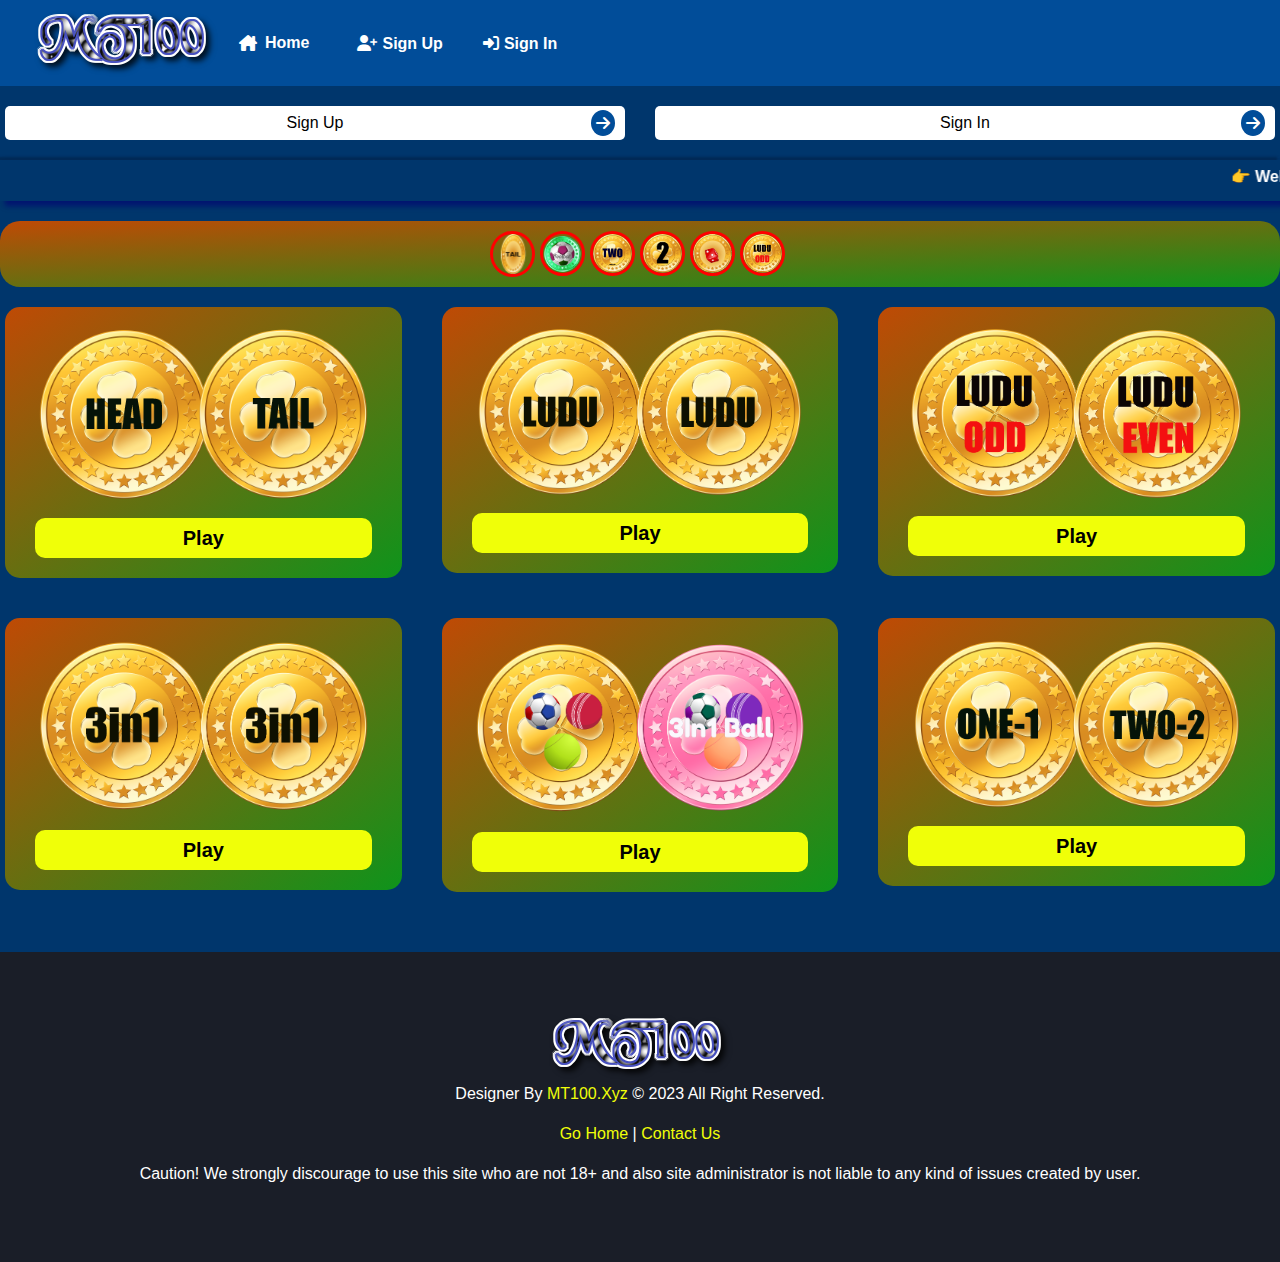
<file: index.html>
<!DOCTYPE html>
<html lang="en">

<head>
  <meta charset="UTF-8">
  <meta http-equiv="X-UA-Compatible" content="IE=edge">
  <meta name="viewport" content="width=device-width, initial-scale=1.0">
  <title>Game play now</title>
  <!-- BOOTSRAP CDN LINK -->
  <link rel="stylesheet" href="https://cdn.jsdelivr.net/npm/bootstrap@4.0.0/dist/css/bootstrap.min.css"
    integrity="sha384-Gn5384xqQ1aoWXA+058RXPxPg6fy4IWvTNh0E263XmFcJlSAwiGgFAW/dAiS6JXm" crossorigin="anonymous">
  <!-- FONT AWESOME CDN LINK -->
  <link rel="stylesheet" href="https://cdnjs.cloudflare.com/ajax/libs/font-awesome/6.4.0/css/all.min.css">
  <!-- MAIN CSS FILE LINK -->
  <link rel="stylesheet" href="css/style.css">
</head>

<body>
  <!-- NAVBAR START -->
  <nav class="navbar navbar-expand-lg navbar-light">
    <a class="navbar-brand" href="#">
      <a href="index.html"><img src="img/logo.png" alt=""></a>
    </a>
    <button class="navbar-toggler" type="button" data-toggle="collapse" data-target="#navbarSupportedContent"
      aria-controls="navbarSupportedContent" aria-expanded="false" aria-label="Toggle navigation">
      <span class="navbar-toggler-icon"></span>
    </button>

    <div class="collapse navbar-collapse" id="navbarSupportedContent">
      <ul class="navbar-nav mr-auto">
        <li class="nav-item active d-flex under-line">
          <i class="fa-solid fa-house-chimney"></i>
          <a class="nav-link" href="index.html">Home <span class="sr-only">(current)</span></a>
        </li>
        <li id="sign-up-btn" class="nav-item active d-flex under-line">
          <i class="fa-solid fa-user-plus"></i>
          <span>Sign Up</span>
        </li>
        <li id="sign-in-btn" class="nav-item active d-flex under-line">
          <i class="fa-solid fa-right-to-bracket"></i>
          <span>Sign In</span>
        </li>
      </ul>
    </div>
  </nav>
  <!-- NAVBAR END -->

  <!-- SIGN UP SECTION START -->
  <div id="signUp">
    <div class="row">
      <div class="col-lg-6">
        <div class="left-s-up">
          <button id="sign-up-button" class="sign-btn">Sign Up<i class="fa-solid fa-arrow-right"></i></button>
        </div>
      </div>
      <div class="col-lg-6">
        <div class="left-s-up">
          <button id="sign-in-button" class="sign-btn">Sign In<i class="fa-solid fa-arrow-right"></i></button>
        </div>
      </div>
    </div>
  </div>
  <!-- SIGN UP SECTION END -->

  <!-- ANIMATE TEXT SECTION START -->
  <div id="animate-text">
    <marquee>👉 Welcome To Mt100.xyz. [ Minumam Diposit 300Tk To 25,000 Tk And Minimum Withdraw 500 Tk To 100000Tk ] [
      Withdraw Accept Only 1 Minutes ] Stay Home Stay Safe. Helpline 01954341061 👈</marquee>
  </div>
  <!-- ANIMATE TEXT SECTION END -->

  <!-- ANIMATED IMAGES SECTION START -->
  <div id="animate-img">
    <div class="row">
      <div class="col-lg-12">
        <div class="all-img d-flex">
          <a href="coin.html"><img class="gif-img" src="img/coin.gif" alt=""></a>
          <a href="threeinoneball.html"><img class="gif-img" src="img/threeinoneball.gif" alt=""></a>
          <a href="onetwo.html"><img class="gif-img" src="img/onetwo.gif" alt=""></a>
          <a href="threeinone.html"><img class="gif-img" src="img/onetwothree.gif" alt=""></a>
          <a href="ludu.html"><img class="gif-img" src="img/qqq.gif" alt=""></a>
          <a href="ludu-oe.html"><img class="gif-img" src="img/luduodd-even.gif" alt=""></a>
        </div>
      </div>
    </div>
  </div>
  <!-- ANIMATED IMAGES SECTION END -->

  <!-- PLAY BOX SECTION START -->
  <div id="play-box">
    <div class="row">
      <div class="col-lg-4">
        <div class="play-box-items">
          <a href="coin.html"><img src="img/headtaili.png" alt=""></a>
          <a href="coin.html"><button class="play-btn">Play</button></a>
        </div>
      </div>
      <div class="col-lg-4">
        <div class="play-box-items">
          <a href="ludu.html"><img src="img/ludu1i.png" alt=""></a>
          <a href="ludu.html"><button class="play-btn">Play</button></a>
        </div>
      </div>
      <div class="col-lg-4">
        <div class="play-box-items">
          <a href="ludu-oe.html"><img src="img/luduoddeveni.png" alt=""></a>
          <a href="ludu-oe.html"><button class="play-btn">Play</button></a>
        </div>
      </div>
    </div>
    <div class="row row-last">
      <div class="col-lg-4">
        <div class="play-box-items">
          <a href="threeinone.html"><img src="img/3in1i.png" alt=""></a>
          <a href="threeinone.html"><button class="play-btn">Play</button></a>
        </div>
      </div>
      <div class="col-lg-4">
        <div class="play-box-items">
          <a href="threeinoneball.html"><img src="img/3in1balli.png" alt=""></a>
          <a href="threeinoneball.html"><button class="play-btn">Play</button></a>
        </div>
      </div>
      <div class="col-lg-4">
        <div class="play-box-items">
          <a href="onetwo.html"><img src="img/onetwoi.png" alt=""></a>
          <a href="onetwo.html"><button class="play-btn">Play</button></a>
        </div>
      </div>
    </div>
  </div>
  <!-- PLAY BOX SECTION END -->

  <!-- FOOTER SECTION START -->
  <div id="footer">
    <div class="row">
      <div class="col-lg-12">
        <div class="footer-dtl">
          <a href="index.html"><img src="img/logo(2).png" alt=""></a>
          <p>Designer By <a href="index.html">MT100.Xyz</a> © 2023 All Right Reserved.</p>
          <p><a href="index.html">Go Home </a>| <a href="contact.html">Contact Us</a></p>
          <p>Caution! We strongly discourage to use this site who are not 18+ and also site administrator is not liable
            to any kind of issues created by user.</p>
        </div>
      </div>
    </div>
  </div>
  <!-- FOOTER SECTION END -->



  <!-- LOGIN FORM START -->
  <div class="popup">
    <div class="popup-content">
      <div class="heading">
        <h2>Welcome to our site</h2>
      </div>
      <div class="row">
        <i id="close" class="fa-solid fa-xmark"></i>
        <div class="col-lg-6">
          <div class="login-f">
            <label for="">Full Name:</label><br>
            <input type="text" placeholder="Enter your name">
          </div>
        </div>
        <div class="col-lg-6">
          <div class="login-f">
            <label for="">User ID:</label><br>
            <input type="text" placeholder="Enter your user id">
          </div>
        </div>
        <div class="col-lg-6">
          <div class="login-f">
            <label for="">Phone Number:</label><br>
            <input type="number" placeholder="Enter your phone number">
          </div>
        </div>
        <div class="col-lg-6">
          <div class="login-f">
            <label for="">Email:</label><br>
            <input type="email" placeholder="Enter your e-mail">
          </div>
        </div>
        <div class="col-lg-6">
          <div class="login-f">
            <label for="">Password:</label><br>
            <input type="password" placeholder="Enter your password">
          </div>
        </div>
        <div class="col-lg-6">
          <div class="login-f">
            <label for="">Confirm Password:</label><br>
            <input type="password" placeholder="Enter your confirm password">
          </div>
        </div>
      </div>
      <div class="login-f">
        <input type="submit">
      </div>
    </div>
  </div>


  <div class="popup-n">
    <div class="popup-content-n">
      <div class="heading">
        <h2>Welcome to our site</h2>
      </div>
        <i id="closes" class="fa-solid fa-xmark"></i>
        <div class="login-f-n">
          <label for="">User ID:</label><br>
          <input type="text" placeholder="Enter your user id">
        </div>
        <div class="login-f-n">
          <label for="">Password:</label><br>
          <input type="password" placeholder="Enter your password">
        </div>
      <div class="login-f">
        <input type="submit">
      </div>
    </div>
  </div>
  <!-- LOGIN FORM END -->








  <!-- MAIN JS FILE LINK -->
  <script src="js/script.js"></script>
  <!-- BOOTSTRAP JS CDN LINK -->
  <script src="https://code.jquery.com/jquery-3.2.1.slim.min.js"
    integrity="sha384-KJ3o2DKtIkvYIK3UENzmM7KCkRr/rE9/Qpg6aAZGJwFDMVNA/GpGFF93hXpG5KkN"
    crossorigin="anonymous"></script>
  <script src="https://cdn.jsdelivr.net/npm/popper.js@1.12.9/dist/umd/popper.min.js"
    integrity="sha384-ApNbgh9B+Y1QKtv3Rn7W3mgPxhU9K/ScQsAP7hUibX39j7fakFPskvXusvfa0b4Q"
    crossorigin="anonymous"></script>
  <script src="https://cdn.jsdelivr.net/npm/bootstrap@4.0.0/dist/js/bootstrap.min.js"
    integrity="sha384-JZR6Spejh4U02d8jOt6vLEHfe/JQGiRRSQQxSfFWpi1MquVdAyjUar5+76PVCmYl"
    crossorigin="anonymous"></script>
</body>

</html>
</file>
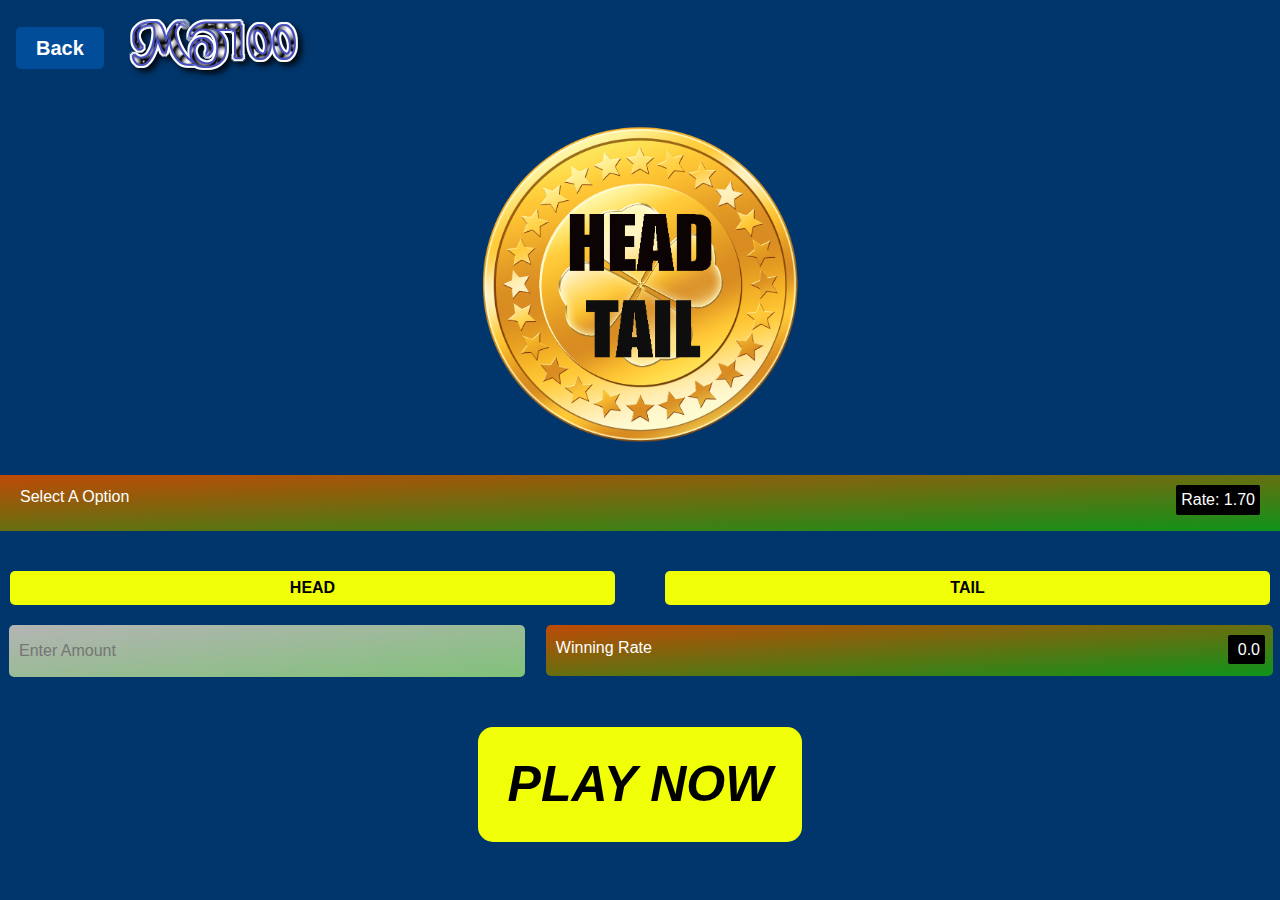
<file: coin.html>
<!DOCTYPE html>
<html lang="en">

<head>
  <meta charset="UTF-8">
  <meta http-equiv="X-UA-Compatible" content="IE=edge">
  <meta name="viewport" content="width=device-width, initial-scale=1.0">
  <title>Game play now</title>
  <!-- BOOTSRAP CDN LINK -->
  <link rel="stylesheet" href="https://cdn.jsdelivr.net/npm/bootstrap@4.0.0/dist/css/bootstrap.min.css"
    integrity="sha384-Gn5384xqQ1aoWXA+058RXPxPg6fy4IWvTNh0E263XmFcJlSAwiGgFAW/dAiS6JXm" crossorigin="anonymous">
  <!-- FONT AWESOME CDN LINK -->
  <link rel="stylesheet" href="https://cdnjs.cloudflare.com/ajax/libs/font-awesome/6.4.0/css/all.min.css">
  <!-- MAIN CSS FILE LINK -->
  <link rel="stylesheet" href="css/coin.css">
</head>

<body>
  <!-- NAVBAR START -->
  <nav class="navbar navbar-expand-lg navbar-light">
    <div class="back-btn">
        <a href="index.html">Back</a>
    </div>
    <a class="navbar-brand" href="#">
      <img src="img/logo.png" alt="">
    </a>
  </nav>
  <!-- NAVBAR END -->

  <!-- HERO SECTION START -->
  <div id="hero-img">
    <img src="img/head-till.png" alt="">
  </div>
  <!-- HERO SECTION END -->

  <!-- SELECT OPTION SECTION START -->
  <div id="select-option">
    <div class="row">
        <div class="col-lg-12">
            <div class="select-dtl d-flex">
                <p>Select A Option</p>
                <p class="p-text">Rate: 1.70</p>
            </div>
        </div>
    </div>
    <div class="row in-btn">
        <div class="col-lg-6">
            <div class="head-till-btn">
                <button>HEAD</button>
            </div>
        </div>
        <div class="col-lg-6">
            <div class="head-till-btn">
                <button>TAIL</button>
            </div>
        </div>
    </div>
  </div>
  <div class="row">
    <div class="col-lg-5">
        <div class="inp-num">
            <input type="number" placeholder="Enter Amount">
        </div>
    </div>
    <div class="col-lg-7">
        <div class="rate d-flex">
            <p>Winning Rate</p>
            <p class="p-text tttt">0.0</p>
        </div>
    </div>
  </div>
  <!-- SELECT OPTION SECTION END -->

  <div id="play-now">
    <button>PLAY NOW</button>
  </div>












  <!-- MAIN JS FILE LINK -->
  <script src="js/script.js"></script>
  <!-- BOOTSTRAP JS CDN LINK -->
  <script src="https://code.jquery.com/jquery-3.2.1.slim.min.js"
    integrity="sha384-KJ3o2DKtIkvYIK3UENzmM7KCkRr/rE9/Qpg6aAZGJwFDMVNA/GpGFF93hXpG5KkN"
    crossorigin="anonymous"></script>
  <script src="https://cdn.jsdelivr.net/npm/popper.js@1.12.9/dist/umd/popper.min.js"
    integrity="sha384-ApNbgh9B+Y1QKtv3Rn7W3mgPxhU9K/ScQsAP7hUibX39j7fakFPskvXusvfa0b4Q"
    crossorigin="anonymous"></script>
  <script src="https://cdn.jsdelivr.net/npm/bootstrap@4.0.0/dist/js/bootstrap.min.js"
    integrity="sha384-JZR6Spejh4U02d8jOt6vLEHfe/JQGiRRSQQxSfFWpi1MquVdAyjUar5+76PVCmYl"
    crossorigin="anonymous"></script>
</body>

</html>
</file>
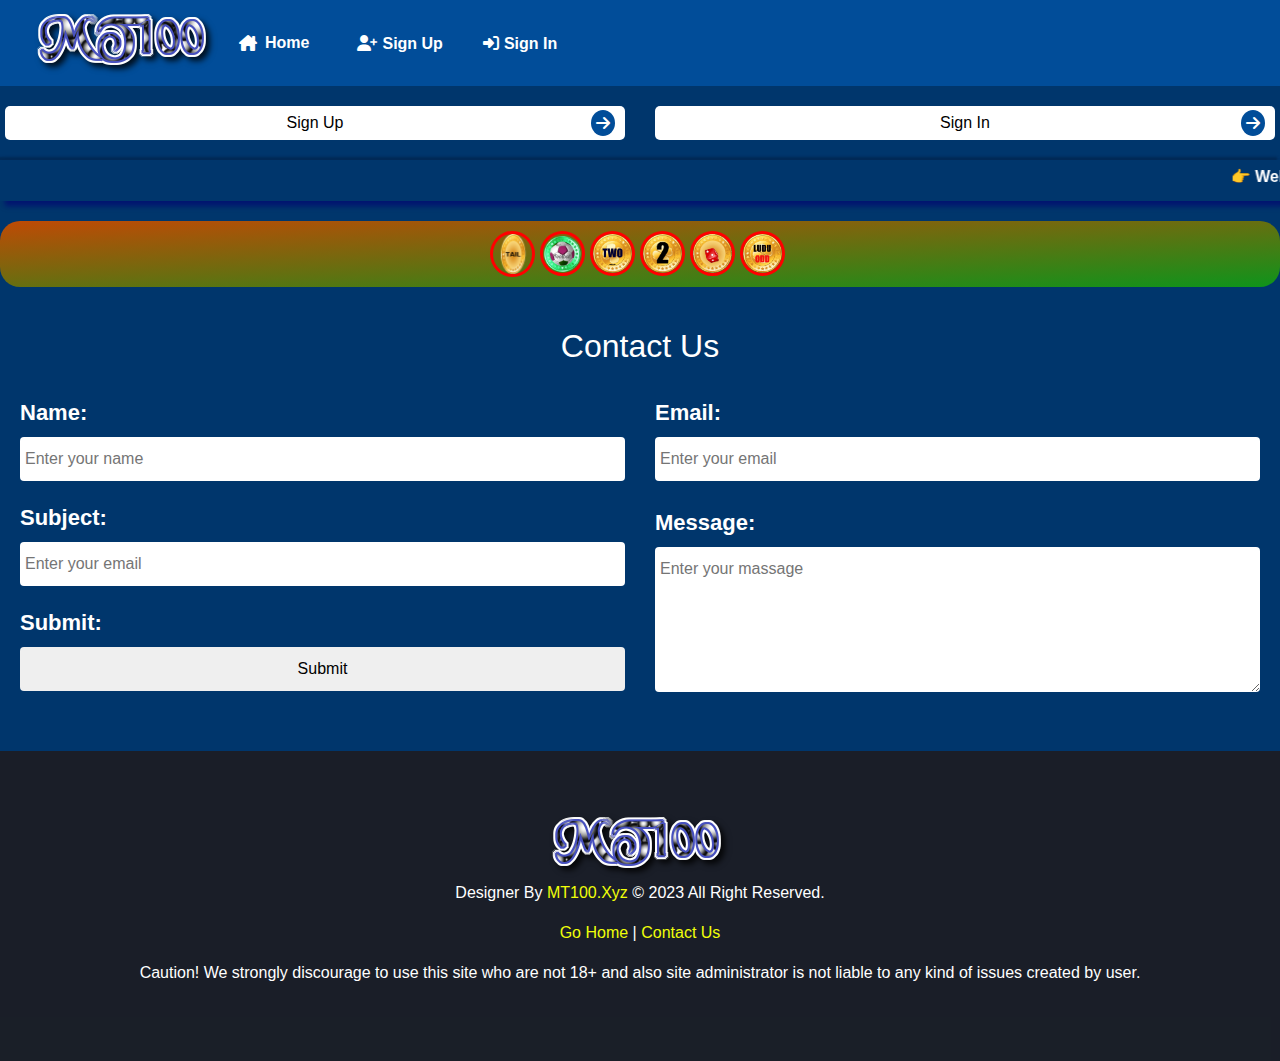
<file: contact.html>
<!DOCTYPE html>
<html lang="en">

<head>
    <meta charset="UTF-8">
    <meta http-equiv="X-UA-Compatible" content="IE=edge">
    <meta name="viewport" content="width=device-width, initial-scale=1.0">
    <title>Game play now</title>
    <!-- BOOTSRAP CDN LINK -->
    <link rel="stylesheet" href="https://cdn.jsdelivr.net/npm/bootstrap@4.0.0/dist/css/bootstrap.min.css"
        integrity="sha384-Gn5384xqQ1aoWXA+058RXPxPg6fy4IWvTNh0E263XmFcJlSAwiGgFAW/dAiS6JXm" crossorigin="anonymous">
    <!-- FONT AWESOME CDN LINK -->
    <link rel="stylesheet" href="https://cdnjs.cloudflare.com/ajax/libs/font-awesome/6.4.0/css/all.min.css">
    <!-- MAIN CSS FILE LINK -->
    <link rel="stylesheet" href="css/style.css">
</head>

<body>
    <!-- NAVBAR START -->
    <nav class="navbar navbar-expand-lg navbar-light">
        <a class="navbar-brand" href="#">
            <a href="index.html"><img src="img/logo.png" alt=""></a>
        </a>
        <button class="navbar-toggler" type="button" data-toggle="collapse" data-target="#navbarSupportedContent"
            aria-controls="navbarSupportedContent" aria-expanded="false" aria-label="Toggle navigation">
            <span class="navbar-toggler-icon"></span>
        </button>

        <div class="collapse navbar-collapse" id="navbarSupportedContent">
            <ul class="navbar-nav mr-auto">
                <li class="nav-item active d-flex under-line">
                    <i class="fa-solid fa-house-chimney"></i>
                    <a class="nav-link" href="index.html">Home <span class="sr-only">(current)</span></a>
                </li>
                <li class="nav-item active d-flex under-line">
                    <i class="fa-solid fa-user-plus"></i>
                    <span>Sign Up</span>
                </li>
                <li class="nav-item active d-flex under-line">
                    <i class="fa-solid fa-right-to-bracket"></i>
                    <span>Sign In</span>
                </li>
            </ul>
        </div>
    </nav>
    <!-- NAVBAR END -->

    <!-- SIGN UP SECTION START -->
    <div id="signUp">
        <div class="row">
            <div class="col-lg-6">
                <div class="left-s-up">
                    <button class="sign-btn">Sign Up<i class="fa-solid fa-arrow-right"></i></button>
                </div>
            </div>
            <div class="col-lg-6">
                <div class="left-s-up">
                    <button class="sign-btn">Sign In<i class="fa-solid fa-arrow-right"></i></button>
                </div>
            </div>
        </div>
    </div>
    <!-- SIGN UP SECTION END -->

    <!-- ANIMATE TEXT SECTION START -->
    <div id="animate-text">
        <marquee>👉 Welcome To Mt100.xyz. [ Minumam Diposit 300Tk To 25,000 Tk And Minimum Withdraw 500 Tk To 100000Tk ]
            [
            Withdraw Accept Only 1 Minutes ] Stay Home Stay Safe. Helpline 01954341061 👈</marquee>
    </div>
    <!-- ANIMATE TEXT SECTION END -->

    <!-- ANIMATED IMAGES SECTION START -->
    <div id="animate-img">
        <div class="row">
            <div class="col-lg-12">
                <div class="all-img d-flex">
                    <a href="coin.html"><img class="gif-img" src="img/coin.gif" alt=""></a>
                    <a href="threeinoneball.html"><img class="gif-img" src="img/threeinoneball.gif" alt=""></a>
                    <a href="onetwo.html"><img class="gif-img" src="img/onetwo.gif" alt=""></a>
                    <a href="threeinone.html"><img class="gif-img" src="img/onetwothree.gif" alt=""></a>
                    <a href="ludu.html"><img class="gif-img" src="img/qqq.gif" alt=""></a>
                    <a href="ludu-oe.html"><img class="gif-img" src="img/luduodd-even.gif" alt=""></a>
                </div>
            </div>
        </div>
    </div>
    <!-- ANIMATED IMAGES SECTION END -->

    <!-- CONTACT SECTION START -->
    <div id="contact">
        <div class="row">
            <div class="col-lg-12">
                <h2>Contact Us</h2>
            </div>
        </div>
        <div class="row">
            <div class="col-lg-6">
                <div class="contact-dtl">
                    <label for="">Name:</label><br>
                    <input type="text" placeholder="Enter your name">
                </div>
            </div>
            <div class="col-lg-6">
                <div class="contact-dtl">
                    <label for="">Email:</label><br>
                    <input type="email" placeholder="Enter your email">
                </div>
            </div>
            <div class="col-lg-6">
                <div class="contact-dtl">
                    <label for="">Subject:</label><br>
                    <input type="text" placeholder="Enter your email">
                </div>
            </div>
        </div>
        <div class="row">
            <div class="col-lg-6">
                <div class="contact-dtl">
                    <label for="">Submit:</label><br>
                    <input type="submit">
                </div>
            </div>
            <div class="col-lg-6">
                <div class="contact-dtl text-area">
                    <label for="">Message:</label><br>
                    <textarea placeholder="Enter your massage" name="" id="" cols="40" rows="5"></textarea>
                </div>
            </div>
        </div>
    </div>
    <!-- CONTACT SECTION END -->


    <!-- FOOTER SECTION START -->
    <div id="footer">
        <div class="row">
            <div class="col-lg-12">
                <div class="footer-dtl">
                    <a href="index.html"><img src="img/logo(2).png" alt=""></a>
                    <p>Designer By <a href="index.html">MT100.Xyz</a> © 2023 All Right Reserved.</p>
                    <p><a href="index.html">Go Home </a>| <a href="contact.html">Contact Us</a></p>
                    <p>Caution! We strongly discourage to use this site who are not 18+ and also site administrator is
                        not liable to any kind of issues created by user.</p>
                </div>
            </div>
        </div>
    </div>
    <!-- FOOTER SECTION END -->












    <!-- MAIN JS FILE LINK -->
    <script src="js/script.js"></script>
    <!-- BOOTSTRAP JS CDN LINK -->
    <script src="https://code.jquery.com/jquery-3.2.1.slim.min.js"
        integrity="sha384-KJ3o2DKtIkvYIK3UENzmM7KCkRr/rE9/Qpg6aAZGJwFDMVNA/GpGFF93hXpG5KkN"
        crossorigin="anonymous"></script>
    <script src="https://cdn.jsdelivr.net/npm/popper.js@1.12.9/dist/umd/popper.min.js"
        integrity="sha384-ApNbgh9B+Y1QKtv3Rn7W3mgPxhU9K/ScQsAP7hUibX39j7fakFPskvXusvfa0b4Q"
        crossorigin="anonymous"></script>
    <script src="https://cdn.jsdelivr.net/npm/bootstrap@4.0.0/dist/js/bootstrap.min.js"
        integrity="sha384-JZR6Spejh4U02d8jOt6vLEHfe/JQGiRRSQQxSfFWpi1MquVdAyjUar5+76PVCmYl"
        crossorigin="anonymous"></script>
</body>

</html>
</file>
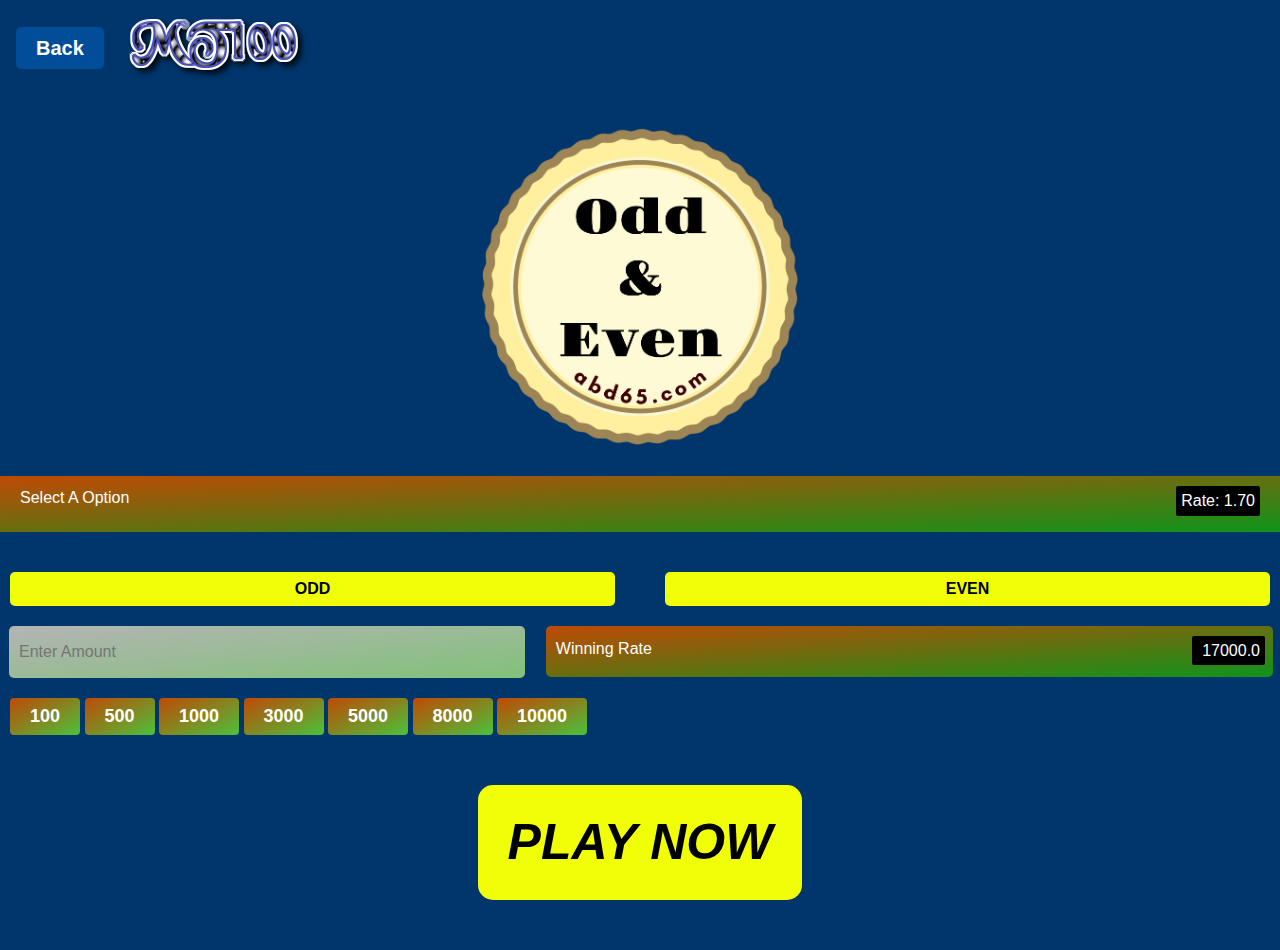
<file: ludu-oe.html>
<!DOCTYPE html>
<html lang="en">

<head>
  <meta charset="UTF-8">
  <meta http-equiv="X-UA-Compatible" content="IE=edge">
  <meta name="viewport" content="width=device-width, initial-scale=1.0">
  <title>Game play now</title>
  <!-- BOOTSRAP CDN LINK -->
  <link rel="stylesheet" href="https://cdn.jsdelivr.net/npm/bootstrap@4.0.0/dist/css/bootstrap.min.css"
    integrity="sha384-Gn5384xqQ1aoWXA+058RXPxPg6fy4IWvTNh0E263XmFcJlSAwiGgFAW/dAiS6JXm" crossorigin="anonymous">
  <!-- FONT AWESOME CDN LINK -->
  <link rel="stylesheet" href="https://cdnjs.cloudflare.com/ajax/libs/font-awesome/6.4.0/css/all.min.css">
  <!-- MAIN CSS FILE LINK -->
  <link rel="stylesheet" href="css/coin.css">
</head>

<body>
  <!-- NAVBAR START -->
  <nav class="navbar navbar-expand-lg navbar-light">
    <div class="back-btn">
        <a href="index.html">Back</a>
    </div>
    <a class="navbar-brand" href="#">
      <img src="img/logo.png" alt="">
    </a>
  </nav>
  <!-- NAVBAR END -->

  <!-- HERO SECTION START -->
  <div id="hero-img">
    <img src="img/odd-even.png" alt="">
  </div>
  <!-- HERO SECTION END -->

  <!-- SELECT OPTION SECTION START -->
  <div id="select-option">
    <div class="row">
        <div class="col-lg-12">
            <div class="select-dtl d-flex">
                <p>Select A Option</p>
                <p class="p-text">Rate: 1.70</p>
            </div>
        </div>
    </div>
    <div class="row in-btn">
        <div class="col-lg-6">
            <div class="head-till-btn">
                <button>ODD</button>
            </div>
        </div>
        <div class="col-lg-6">
            <div class="head-till-btn">
                <button>EVEN</button>
            </div>
        </div>
    </div>
  </div>
  <div class="row">
    <div class="col-lg-5">
        <div class="inp-num">
            <input type="number" placeholder="Enter Amount">
        </div>
    </div>
    <div class="col-lg-7">
        <div class="rate d-flex">
            <p>Winning Rate</p>
            <p class="p-text tttt">17000.0</p>
        </div>
    </div>
  </div>
  <div class="row">
    <div class="col-lg-12">
      <div class="play-s-btn">
        <button>100</button>
        <button>500</button>
        <button>1000</button>
        <button>3000</button>
        <button>5000</button>
        <button>8000</button>
        <button>10000</button>
      </div>
    </div>
  </div>
  <!-- SELECT OPTION SECTION END -->

  <div id="play-now">
    <button>PLAY NOW</button>
  </div>












  <!-- MAIN JS FILE LINK -->
  <script src="js/script.js"></script>
  <!-- BOOTSTRAP JS CDN LINK -->
  <script src="https://code.jquery.com/jquery-3.2.1.slim.min.js"
    integrity="sha384-KJ3o2DKtIkvYIK3UENzmM7KCkRr/rE9/Qpg6aAZGJwFDMVNA/GpGFF93hXpG5KkN"
    crossorigin="anonymous"></script>
  <script src="https://cdn.jsdelivr.net/npm/popper.js@1.12.9/dist/umd/popper.min.js"
    integrity="sha384-ApNbgh9B+Y1QKtv3Rn7W3mgPxhU9K/ScQsAP7hUibX39j7fakFPskvXusvfa0b4Q"
    crossorigin="anonymous"></script>
  <script src="https://cdn.jsdelivr.net/npm/bootstrap@4.0.0/dist/js/bootstrap.min.js"
    integrity="sha384-JZR6Spejh4U02d8jOt6vLEHfe/JQGiRRSQQxSfFWpi1MquVdAyjUar5+76PVCmYl"
    crossorigin="anonymous"></script>
</body>

</html>
</file>
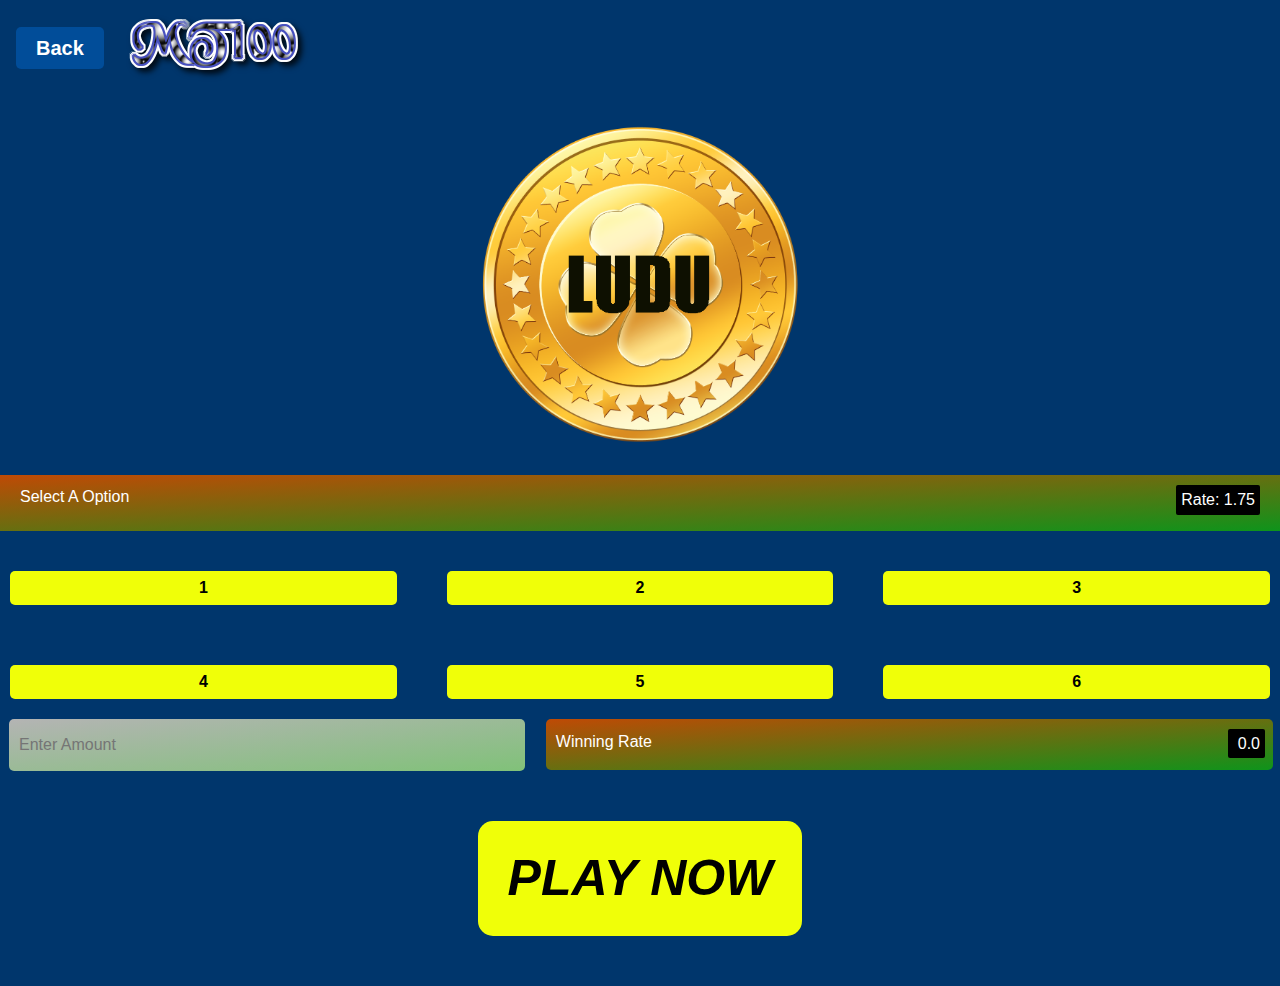
<file: ludu.html>
<!DOCTYPE html>
<html lang="en">

<head>
  <meta charset="UTF-8">
  <meta http-equiv="X-UA-Compatible" content="IE=edge">
  <meta name="viewport" content="width=device-width, initial-scale=1.0">
  <title>Game play now</title>
  <!-- BOOTSRAP CDN LINK -->
  <link rel="stylesheet" href="https://cdn.jsdelivr.net/npm/bootstrap@4.0.0/dist/css/bootstrap.min.css"
    integrity="sha384-Gn5384xqQ1aoWXA+058RXPxPg6fy4IWvTNh0E263XmFcJlSAwiGgFAW/dAiS6JXm" crossorigin="anonymous">
  <!-- FONT AWESOME CDN LINK -->
  <link rel="stylesheet" href="https://cdnjs.cloudflare.com/ajax/libs/font-awesome/6.4.0/css/all.min.css">
  <!-- MAIN CSS FILE LINK -->
  <link rel="stylesheet" href="css/coin.css">
</head>

<body>
  <!-- NAVBAR START -->
  <nav class="navbar navbar-expand-lg navbar-light">
    <div class="back-btn">
        <a href="index.html">Back</a>
    </div>
    <a class="navbar-brand" href="#">
      <img src="img/logo.png" alt="">
    </a>
  </nav>
  <!-- NAVBAR END -->

  <!-- HERO SECTION START -->
  <div id="hero-img">
    <img src="img/ludu.png" alt="">
  </div>
  <!-- HERO SECTION END -->

  <!-- SELECT OPTION SECTION START -->
  <div id="select-option">
    <div class="row">
        <div class="col-lg-12">
            <div class="select-dtl d-flex">
                <p>Select A Option</p>
                <p class="p-text">Rate: 1.75</p>
            </div>
        </div>
    </div>
    <div class="row in-btn">
        <div class="col-lg-4">
            <div class="head-till-btn">
                <button>1</button>
            </div>
        </div>
        <div class="col-lg-4">
            <div class="head-till-btn">
                <button>2</button>
            </div>
        </div>
        <div class="col-lg-4">
          <div class="head-till-btn">
              <button>3</button>
          </div>
      </div>
    </div>
    <div class="row in-btn">
      <div class="col-lg-4">
          <div class="head-till-btn">
              <button>4</button>
          </div>
      </div>
      <div class="col-lg-4">
          <div class="head-till-btn">
              <button>5</button>
          </div>
      </div>
      <div class="col-lg-4">
        <div class="head-till-btn">
            <button>6</button>
        </div>
    </div>
  </div>
  </div>
  <div class="row">
    <div class="col-lg-5">
        <div class="inp-num">
            <input type="number" placeholder="Enter Amount">
        </div>
    </div>
    <div class="col-lg-7">
        <div class="rate d-flex">
            <p>Winning Rate</p>
            <p class="p-text tttt">0.0</p>
        </div>
    </div>
  </div>
  <!-- SELECT OPTION SECTION END -->

  <div id="play-now">
    <button>PLAY NOW</button>
  </div>












  <!-- MAIN JS FILE LINK -->
  <script src="js/script.js"></script>
  <!-- BOOTSTRAP JS CDN LINK -->
  <script src="https://code.jquery.com/jquery-3.2.1.slim.min.js"
    integrity="sha384-KJ3o2DKtIkvYIK3UENzmM7KCkRr/rE9/Qpg6aAZGJwFDMVNA/GpGFF93hXpG5KkN"
    crossorigin="anonymous"></script>
  <script src="https://cdn.jsdelivr.net/npm/popper.js@1.12.9/dist/umd/popper.min.js"
    integrity="sha384-ApNbgh9B+Y1QKtv3Rn7W3mgPxhU9K/ScQsAP7hUibX39j7fakFPskvXusvfa0b4Q"
    crossorigin="anonymous"></script>
  <script src="https://cdn.jsdelivr.net/npm/bootstrap@4.0.0/dist/js/bootstrap.min.js"
    integrity="sha384-JZR6Spejh4U02d8jOt6vLEHfe/JQGiRRSQQxSfFWpi1MquVdAyjUar5+76PVCmYl"
    crossorigin="anonymous"></script>
</body>

</html>
</file>
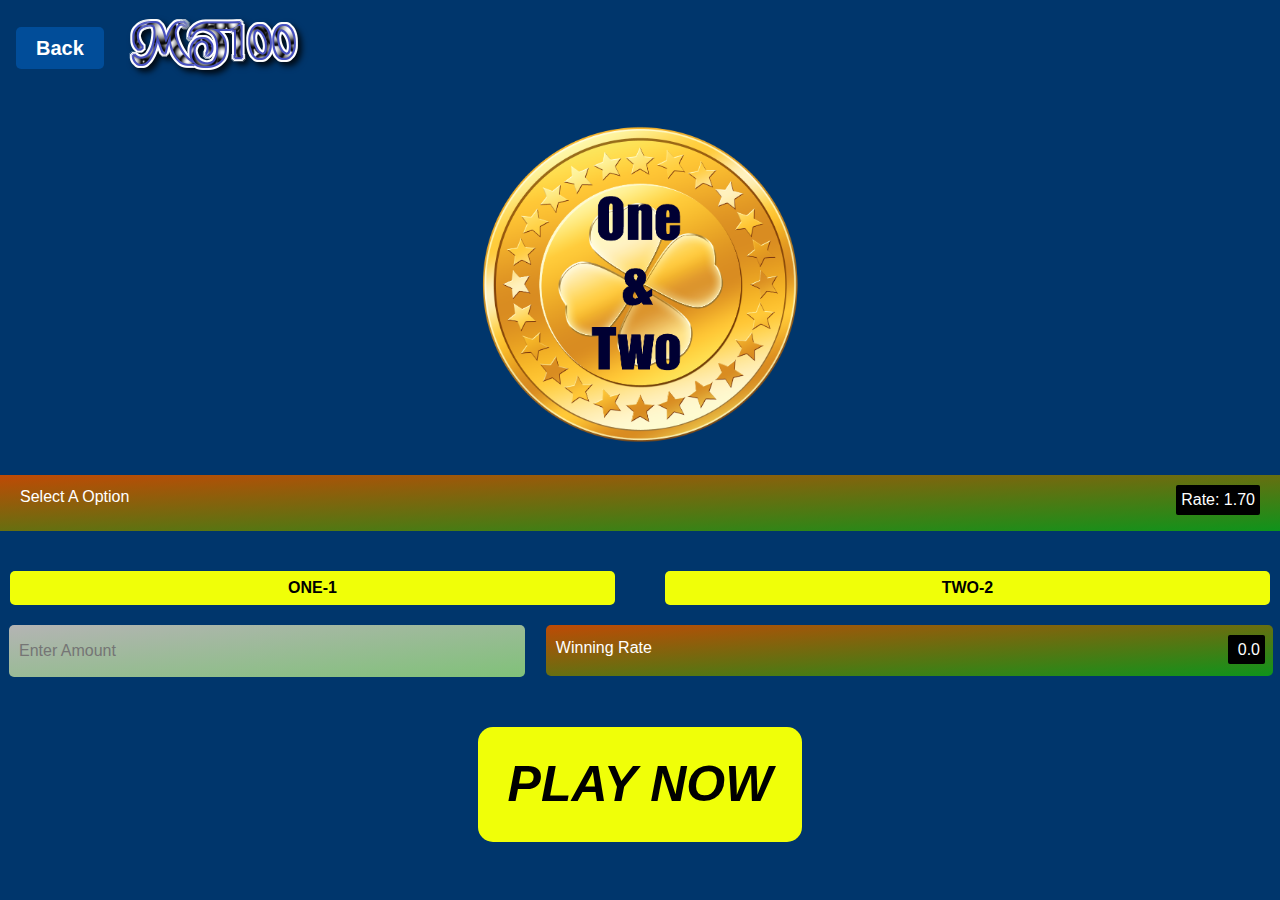
<file: onetwo.html>
<!DOCTYPE html>
<html lang="en">

<head>
  <meta charset="UTF-8">
  <meta http-equiv="X-UA-Compatible" content="IE=edge">
  <meta name="viewport" content="width=device-width, initial-scale=1.0">
  <title>Game play now</title>
  <!-- BOOTSRAP CDN LINK -->
  <link rel="stylesheet" href="https://cdn.jsdelivr.net/npm/bootstrap@4.0.0/dist/css/bootstrap.min.css"
    integrity="sha384-Gn5384xqQ1aoWXA+058RXPxPg6fy4IWvTNh0E263XmFcJlSAwiGgFAW/dAiS6JXm" crossorigin="anonymous">
  <!-- FONT AWESOME CDN LINK -->
  <link rel="stylesheet" href="https://cdnjs.cloudflare.com/ajax/libs/font-awesome/6.4.0/css/all.min.css">
  <!-- MAIN CSS FILE LINK -->
  <link rel="stylesheet" href="css/coin.css">
</head>

<body>
  <!-- NAVBAR START -->
  <nav class="navbar navbar-expand-lg navbar-light">
    <div class="back-btn">
        <a href="index.html">Back</a>
    </div>
    <a class="navbar-brand" href="#">
      <img src="img/logo.png" alt="">
    </a>
  </nav>
  <!-- NAVBAR END -->

  <!-- HERO SECTION START -->
  <div id="hero-img">
    <img src="img/onetwobd.png" alt="">
  </div>
  <!-- HERO SECTION END -->

  <!-- SELECT OPTION SECTION START -->
  <div id="select-option">
    <div class="row">
        <div class="col-lg-12">
            <div class="select-dtl d-flex">
                <p>Select A Option</p>
                <p class="p-text">Rate: 1.70</p>
            </div>
        </div>
    </div>
    <div class="row in-btn">
        <div class="col-lg-6">
            <div class="head-till-btn">
                <button>ONE-1</button>
            </div>
        </div>
        <div class="col-lg-6">
            <div class="head-till-btn">
                <button>TWO-2</button>
            </div>
        </div>
    </div>
  </div>
  <div class="row">
    <div class="col-lg-5">
        <div class="inp-num">
            <input type="number" placeholder="Enter Amount">
        </div>
    </div>
    <div class="col-lg-7">
        <div class="rate d-flex">
            <p>Winning Rate</p>
            <p class="p-text tttt">0.0</p>
        </div>
    </div>
  </div>
  <!-- SELECT OPTION SECTION END -->

  <div id="play-now">
    <button>PLAY NOW</button>
  </div>












  <!-- MAIN JS FILE LINK -->
  <script src="js/script.js"></script>
  <!-- BOOTSTRAP JS CDN LINK -->
  <script src="https://code.jquery.com/jquery-3.2.1.slim.min.js"
    integrity="sha384-KJ3o2DKtIkvYIK3UENzmM7KCkRr/rE9/Qpg6aAZGJwFDMVNA/GpGFF93hXpG5KkN"
    crossorigin="anonymous"></script>
  <script src="https://cdn.jsdelivr.net/npm/popper.js@1.12.9/dist/umd/popper.min.js"
    integrity="sha384-ApNbgh9B+Y1QKtv3Rn7W3mgPxhU9K/ScQsAP7hUibX39j7fakFPskvXusvfa0b4Q"
    crossorigin="anonymous"></script>
  <script src="https://cdn.jsdelivr.net/npm/bootstrap@4.0.0/dist/js/bootstrap.min.js"
    integrity="sha384-JZR6Spejh4U02d8jOt6vLEHfe/JQGiRRSQQxSfFWpi1MquVdAyjUar5+76PVCmYl"
    crossorigin="anonymous"></script>
</body>

</html>
</file>
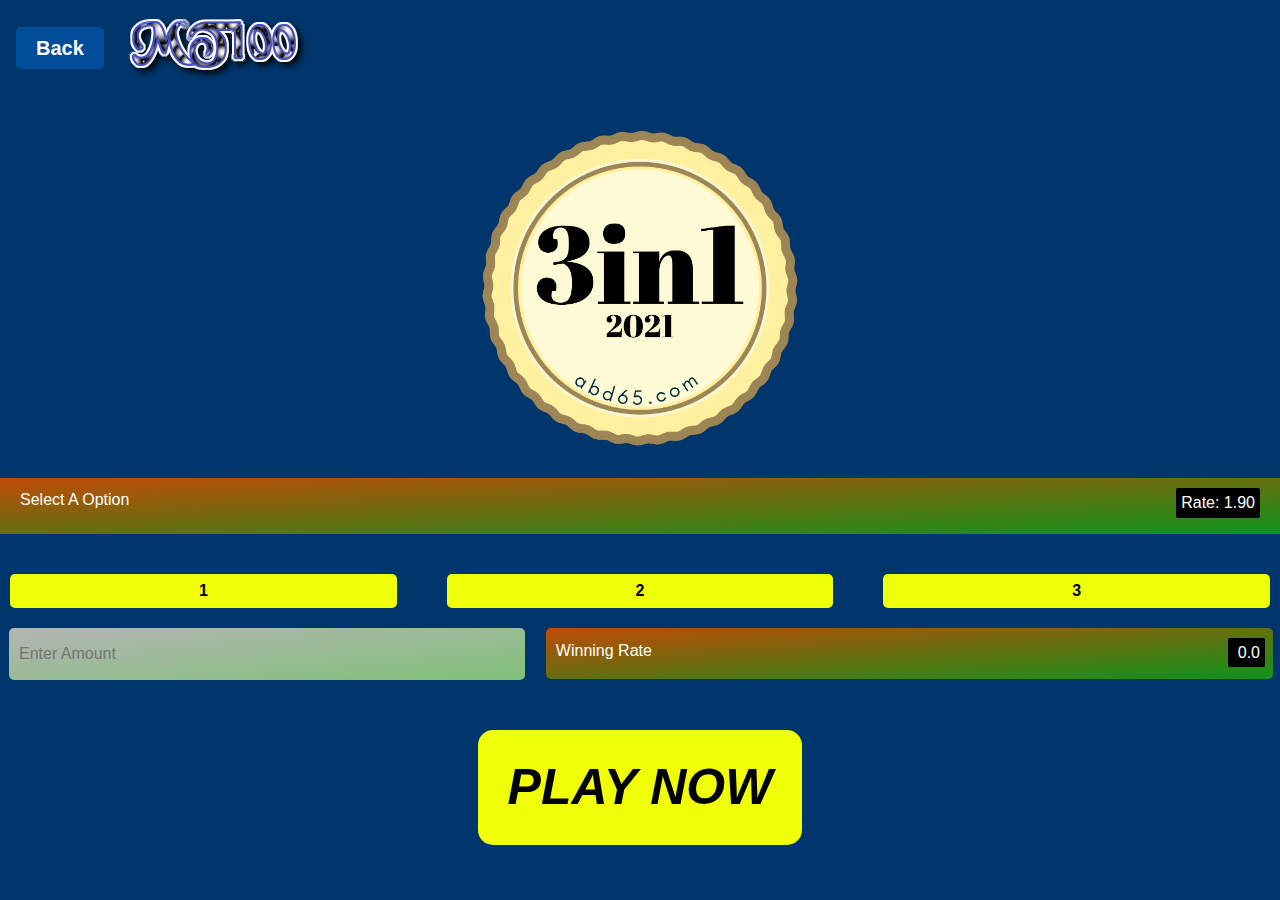
<file: threeinone.html>
<!DOCTYPE html>
<html lang="en">

<head>
  <meta charset="UTF-8">
  <meta http-equiv="X-UA-Compatible" content="IE=edge">
  <meta name="viewport" content="width=device-width, initial-scale=1.0">
  <title>Game play now</title>
  <!-- BOOTSRAP CDN LINK -->
  <link rel="stylesheet" href="https://cdn.jsdelivr.net/npm/bootstrap@4.0.0/dist/css/bootstrap.min.css"
    integrity="sha384-Gn5384xqQ1aoWXA+058RXPxPg6fy4IWvTNh0E263XmFcJlSAwiGgFAW/dAiS6JXm" crossorigin="anonymous">
  <!-- FONT AWESOME CDN LINK -->
  <link rel="stylesheet" href="https://cdnjs.cloudflare.com/ajax/libs/font-awesome/6.4.0/css/all.min.css">
  <!-- MAIN CSS FILE LINK -->
  <link rel="stylesheet" href="css/coin.css">
</head>

<body>
  <!-- NAVBAR START -->
  <nav class="navbar navbar-expand-lg navbar-light">
    <div class="back-btn">
        <a href="index.html">Back</a>
    </div>
    <a class="navbar-brand" href="#">
      <img src="img/logo.png" alt="">
    </a>
  </nav>
  <!-- NAVBAR END -->

  <!-- HERO SECTION START -->
  <div id="hero-img">
    <img src="img/3in1.png" alt="">
  </div>
  <!-- HERO SECTION END -->

  <!-- SELECT OPTION SECTION START -->
  <div id="select-option">
    <div class="row">
        <div class="col-lg-12">
            <div class="select-dtl d-flex">
                <p>Select A Option</p>
                <p class="p-text">Rate: 1.90</p>
            </div>
        </div>
    </div>
    <div class="row in-btn">
        <div class="col-lg-4">
            <div class="head-till-btn">
                <button>1</button>
            </div>
        </div>
        <div class="col-lg-4">
            <div class="head-till-btn">
                <button>2</button>
            </div>
        </div>
        <div class="col-lg-4">
          <div class="head-till-btn">
              <button>3</button>
          </div>
      </div>
    </div>
  </div>
  <div class="row">
    <div class="col-lg-5">
        <div class="inp-num">
            <input type="number" placeholder="Enter Amount">
        </div>
    </div>
    <div class="col-lg-7">
        <div class="rate d-flex">
            <p>Winning Rate</p>
            <p class="p-text tttt">0.0</p>
        </div>
    </div>
  </div>
  <!-- SELECT OPTION SECTION END -->

  <div id="play-now">
    <button>PLAY NOW</button>
  </div>












  <!-- MAIN JS FILE LINK -->
  <script src="js/script.js"></script>
  <!-- BOOTSTRAP JS CDN LINK -->
  <script src="https://code.jquery.com/jquery-3.2.1.slim.min.js"
    integrity="sha384-KJ3o2DKtIkvYIK3UENzmM7KCkRr/rE9/Qpg6aAZGJwFDMVNA/GpGFF93hXpG5KkN"
    crossorigin="anonymous"></script>
  <script src="https://cdn.jsdelivr.net/npm/popper.js@1.12.9/dist/umd/popper.min.js"
    integrity="sha384-ApNbgh9B+Y1QKtv3Rn7W3mgPxhU9K/ScQsAP7hUibX39j7fakFPskvXusvfa0b4Q"
    crossorigin="anonymous"></script>
  <script src="https://cdn.jsdelivr.net/npm/bootstrap@4.0.0/dist/js/bootstrap.min.js"
    integrity="sha384-JZR6Spejh4U02d8jOt6vLEHfe/JQGiRRSQQxSfFWpi1MquVdAyjUar5+76PVCmYl"
    crossorigin="anonymous"></script>
</body>

</html>
</file>
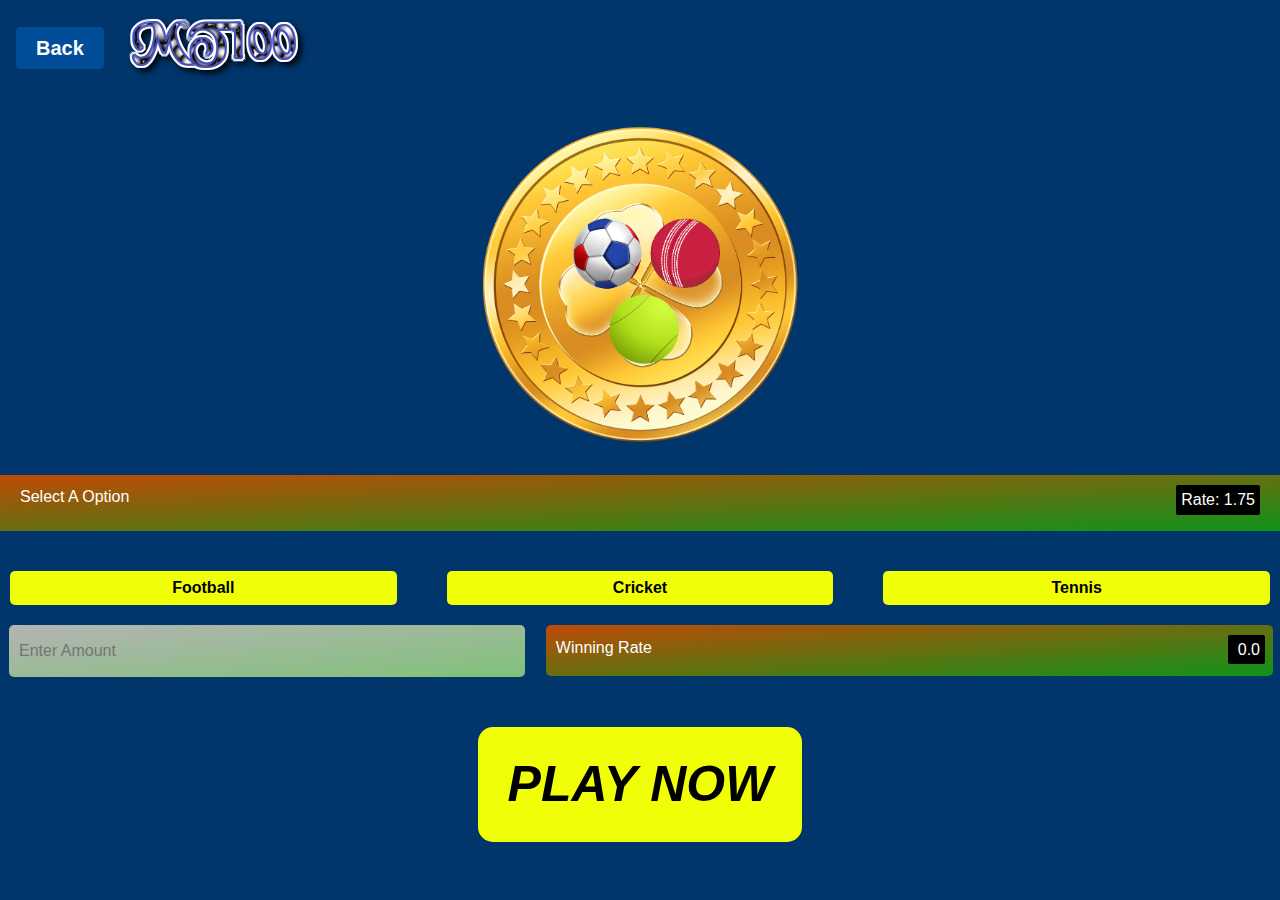
<file: threeinoneball.html>
<!DOCTYPE html>
<html lang="en">

<head>
  <meta charset="UTF-8">
  <meta http-equiv="X-UA-Compatible" content="IE=edge">
  <meta name="viewport" content="width=device-width, initial-scale=1.0">
  <title>Game play now</title>
  <!-- BOOTSRAP CDN LINK -->
  <link rel="stylesheet" href="https://cdn.jsdelivr.net/npm/bootstrap@4.0.0/dist/css/bootstrap.min.css"
    integrity="sha384-Gn5384xqQ1aoWXA+058RXPxPg6fy4IWvTNh0E263XmFcJlSAwiGgFAW/dAiS6JXm" crossorigin="anonymous">
  <!-- FONT AWESOME CDN LINK -->
  <link rel="stylesheet" href="https://cdnjs.cloudflare.com/ajax/libs/font-awesome/6.4.0/css/all.min.css">
  <!-- MAIN CSS FILE LINK -->
  <link rel="stylesheet" href="css/coin.css">
</head>

<body>
  <!-- NAVBAR START -->
  <nav class="navbar navbar-expand-lg navbar-light">
    <div class="back-btn">
        <a href="index.html">Back</a>
    </div>
    <a class="navbar-brand" href="#">
      <img src="img/logo.png" alt="">
    </a>
  </nav>
  <!-- NAVBAR END -->

  <!-- HERO SECTION START -->
  <div id="hero-img">
    <img src="img/threeinoneball.png" alt="">
  </div>
  <!-- HERO SECTION END -->

  <!-- SELECT OPTION SECTION START -->
  <div id="select-option">
    <div class="row">
        <div class="col-lg-12">
            <div class="select-dtl d-flex">
                <p>Select A Option</p>
                <p class="p-text">Rate: 1.75</p>
            </div>
        </div>
    </div>
    <div class="row in-btn">
        <div class="col-lg-4">
            <div class="head-till-btn">
                <button>Football</button>
            </div>
        </div>
        <div class="col-lg-4">
            <div class="head-till-btn">
                <button>Cricket</button>
            </div>
        </div>
        <div class="col-lg-4">
          <div class="head-till-btn">
              <button>Tennis</button>
          </div>
      </div>
    </div>
  </div>
  <div class="row">
    <div class="col-lg-5">
        <div class="inp-num">
            <input type="number" placeholder="Enter Amount">
        </div>
    </div>
    <div class="col-lg-7">
        <div class="rate d-flex">
            <p>Winning Rate</p>
            <p class="p-text tttt">0.0</p>
        </div>
    </div>
  </div>
  <!-- SELECT OPTION SECTION END -->

  <div id="play-now">
    <button>PLAY NOW</button>
  </div>












  <!-- MAIN JS FILE LINK -->
  <script src="js/script.js"></script>
  <!-- BOOTSTRAP JS CDN LINK -->
  <script src="https://code.jquery.com/jquery-3.2.1.slim.min.js"
    integrity="sha384-KJ3o2DKtIkvYIK3UENzmM7KCkRr/rE9/Qpg6aAZGJwFDMVNA/GpGFF93hXpG5KkN"
    crossorigin="anonymous"></script>
  <script src="https://cdn.jsdelivr.net/npm/popper.js@1.12.9/dist/umd/popper.min.js"
    integrity="sha384-ApNbgh9B+Y1QKtv3Rn7W3mgPxhU9K/ScQsAP7hUibX39j7fakFPskvXusvfa0b4Q"
    crossorigin="anonymous"></script>
  <script src="https://cdn.jsdelivr.net/npm/bootstrap@4.0.0/dist/js/bootstrap.min.js"
    integrity="sha384-JZR6Spejh4U02d8jOt6vLEHfe/JQGiRRSQQxSfFWpi1MquVdAyjUar5+76PVCmYl"
    crossorigin="anonymous"></script>
</body>

</html>
</file>
<file: css/style.css>
*{
    padding: 0;
    margin: 0;
    box-sizing: border-box;
}
body {
    background: #00366c;
    color: #fff;
    overflow-x: hidden;
}
ul{
    list-style: none;
}
li a{
    text-decoration: none;
    display: inline-block;
    color: #fff;
}

/* NAVBAR CSS START */
nav{
    background: #014d99;
}
a.nav-link {
    color: #fff !important;
    font-weight: 700;
}
.nav-item i {
    line-height: 41px;
}
.nav-item span {
    line-height: 41px;
    margin-left: 5px;
    font-weight: 700;
}
li.nav-item.active.d-flex {
    padding: 0px 20px;
}
.under-line{
    position: relative;
}
.under-line::after {
    content: "";
    width: 91px;
    height: 3px;
    background: #fff;
    position: absolute;
    bottom: -5px;
    left: 14px;
    opacity: 0;
    visibility: hidden;
    transition: all linear .2s;
}
.under-line:hover::after{
    opacity: 1;
    visibility: visible;
}
li#sign-up-btn {
    cursor: pointer;
}
li#sign-in-btn {
    cursor: pointer;
}
/* NAVBAR CSS END */

/* SIGN UP SECTION START */
#signUp {
    padding: 20px 5px;
}
.sign-btn {
    background: #fff;
    border: none;
    width: 100%;
    padding: 5px 0px;
    border-radius: 5px;
    cursor: pointer;
}
.left-s-up i {
    position: absolute;
    right: 25px;
    top: 4px;
    background: #014d99;
    padding: 5px;
    border-radius: 50%;
    color: #fff;
}
/* SIGN UP SECTION END */

/* ANIMATE TEXT SECTION START */
#animate-text {
    background:  #00366c;
    box-shadow: -3px -3px 2px rgba(1, 35, 73, 0.582),
                5px 5px 5px rgba(3, 1, 119, 0.6),
                5px 2px 5px rgba(1, 50, 99, 0.863);
    padding: 5px 0px;
    font-weight: 600;
    margin-bottom: 20px;
}
/* ANIMATE TEXT SECTION END */

/* ANIMATED IMAGE SECTION START */
.all-img {
    justify-content: center;
    padding: 10px 0px;
    background-image: linear-gradient(to bottom right, #bf4a05, #13b300bf);
    border-radius: 20px;
}
.all-img .gif-img {
    width: 45px;
    border: 3px solid red;
    border-radius: 50%;
    margin-right: 5px;
}
/* ANIMATED IMAGE SECTION END */

/* PLAY BOX SECTION START */
.play-box-items {
    padding: 20px 30px;
    background-image: linear-gradient(to bottom right, #bf4a05, #13b300bf);
    margin: 20px 5px;
    border-radius: 15px;
}
.play-box-items img{
    width: 100%;
}
.play-box-items a .play-btn {
    width: 100%;
    padding: 5px 0px;
    border: none;
    border-radius: 10px;
    background: #f0ff08;
    margin-top: 15px;
    font-size: 20px;
    font-weight: 700;
    cursor: pointer;
    color: #000;
}

.play-box-items a{
    text-decoration: none;
    color: #000;
}
.play-box-items a span{
    width: 100%;
    background: #000;
}
.row-last{
    padding-bottom: 40px;
}
/* PLAY BOX SECTION END */

/* FOOTER SECTION START */
#footer{
    padding: 60px 0px;
    background: #201a1ad2;
}
.footer-dtl{
    text-align: center;
}
.footer-dtl p{
    padding: 0px 80px;
}
.footer-dtl p a{
    color: #f0ff08;
    text-decoration: none;
}

/* FOOTER SECTION END */

/* CONTACT SECTION START */
#contact{
    padding: 40px 20px;
}
#contact h2{
    text-align: center;
    margin-bottom: 30px;
}
.contact-dtl input{
    width: 100%;
    padding: 10px 5px;
    margin-bottom: 20px;
    border-radius: 4px;
    border: none;
}
.contact-dtl label{
    font-size: 22px;
    font-weight: bold;
}
.contact-dtl textarea{
    padding: 10px 5px;
    border: none;
    border-radius: 4px;
    width: 100%;
    height: 145px;
}
.text-area{
    margin-top: -100px;
}
/* CONTACT SECTION END */



/* LOGIN FORM SECTION START */
.popup{
    background: rgba(0,0,0,0.6);
    width: 100%;
    height: 100%;
    position: absolute;
    top: 0;
    left: 0;
    display: none;
    justify-content: center;
    align-items: center;
}
.popup-content{
    position: relative;
    width: 530px;
    height: 420px;
    background: #00366c;
    border-radius: 5px;
    padding: 20px;
}
.heading{
    text-align: center;
}
.popup-content label{
    color: #000;
    font-size: 18px;
    font-weight: 600;
    color: #fff;
}
.login-f input{
    width: 100%;
    padding: 5px 10px;
}
.login-f{
    margin-bottom: 20px;
}
.popup-content i{
    position: absolute;
    top: -15px;
    right: -15px;
    background: #00366c;
    padding: 4px 6px;
    border-radius: 50%;
    cursor: pointer;
}



.popup-n{
    background: rgba(0,0,0,0.6);
    width: 100%;
    height: 100%;
    position: absolute;
    top: 0;
    left: 0;
    display: none;
    justify-content: center;
    align-items: center;
}
.popup-content-n{
    position: relative;
    width: 530px;
    height: 340px;
    background: #00366c;
    border-radius: 5px;
    padding: 40px;
}
.login-f-n input{
    width: 100%;
    padding: 5px 10px;
}
.login-f-n{
    width: 100%;
    margin-bottom: 20px;
}
.popup-content-n i{
    position: absolute;
    top: -15px;
    right: -15px;
    background: #014d99;
    padding: 4px 6px;
    border-radius: 50%;
    cursor: pointer;
}
.popup-content-n label{
    font-size: 18px;
    font-weight: 600;
    color: #fff;
}
/* LOGIN FORM SECTION END */


/* RESPONSIVE CSS START */
@media screen and (max-width: 320px) {
    button#sign-up-button {
        margin-bottom: 20px;
    }
    .footer-dtl p {
        padding: 0px 40px;
    }
  }
/* RESPONSIVE CSS END */
</file>
<file: css/coin.css>
*{
    padding: 0;
    margin: 0;
    box-sizing: border-box;
}
body {
    background: #00366c;
    color: #fff;
    overflow-x: hidden;
}
ul{
    list-style: none;
}
li a{
    text-decoration: none;
    display: inline-block;
    color: #fff;
}

/* HEADER START */
.back-btn a {
    text-decoration: none;
    color: #fff;
    font-size: 20px;
    font-weight: bold;
    padding: 10px 20px;
    background: #014d99;
    border-radius: 5px;
    margin-right: 20px;
}
/* HEADER END */

/* HERO SECTION START */
#hero-img{
    width: 25%;
    margin: auto;
    padding: 30px 0px;
}
#hero-img img{
    width: 100%;
}
/* HERO SECTION END */

/* SELECT OPTION SECTION START */
.select-dtl{
    justify-content: space-between;
    padding: 0px 20px;
    background-image: linear-gradient(to bottom right, #bf4a05, #13b300bf);
    color: #fff;
    padding-top: 10px;
}
.head-till-btn{
    padding: 0px 10px;
    margin-top: 20px;
}
.head-till-btn button{
    width: 100%;
    background: #f0ff08;
    padding: 5px 0px;
    border: none;
    border-radius: 5px;
    text-align: center;
    font-weight: bold;
}
p.p-text.tttt {
    line-height: 8px;
    position: absolute;
    top: 10px;
    right: 30px;
    padding-bottom: 10px !important;
}
.rate{
    justify-content: space-between;
}
.in-btn{
    padding: 20px 0px;
}
.inp-num input {
    width: 100%;
    padding: 14px 10px;
    margin-left: 9px;
    color: #fff !important;
}
.rate p {
    padding-top: 11px;
    padding-bottom: 0px !important;
    padding-left: 10px;
}
.rate {
    background-image: linear-gradient(to bottom right, #bf4a05, #13b300bf);
    width: 99%;
    border-radius: 5px;
}
.p-text{
    background: #000;
    padding: 3px 5px;
    border-radius: 2px;
}
.inp-num input{
    background-image: linear-gradient(to bottom right, #b4b4b4, #56ad4cbf);
    border: none;
    border-radius: 5px;
    color: #fff !important;
}

/* SELECT OPTION SECTION END */

#play-now{
    display: flex;
    justify-content: center;
    padding: 50px 0px;
}
#play-now button{
    border: none;
    padding: 20px 30px;
    font-size: 50px;
    font-weight: bold;
    font-style: italic;
    background: #f0ff08;
    border-radius: 15px;
    cursor: pointer;
}
.play-s-btn button{
    padding: 5px 20px;
    background-image: linear-gradient(to bottom right, #bf4a05, #13b300bf);
    font-size: 18px;
    color: #fff;
    font-weight: 600;
    border: none;
    border-radius: 4px;
}
.play-s-btn{
    margin-left: 10px;
    margin-top: 20px;
}

/* RESPONSIVE CSS START */
@media screen and (max-width: 320px) {
    .back-btn {
        text-align: center;
        margin: auto;
        margin-top: 20px;
        margin-bottom: 20px;
    }
    a.navbar-brand {
        margin: auto;
    }
    #hero-img img {
        width: 180%;
        margin-left: -31px;
    }
    .inp-num {
        width: 93%;
        margin: auto;
        margin-left: 2px;
        margin-bottom: 20px;
    }
    div#play-now {
        font-size: 20px;
        padding: 10px;
        width: 99%;
    }
    div#play-now button {
        font-size: 38px;
        margin: 20px 0px;
    }
    .rate.d-flex {
        margin: auto;
        width: 94%;
        margin-left: 11px;
    }
  }
/* RESPONSIVE CSS END */
</file>
